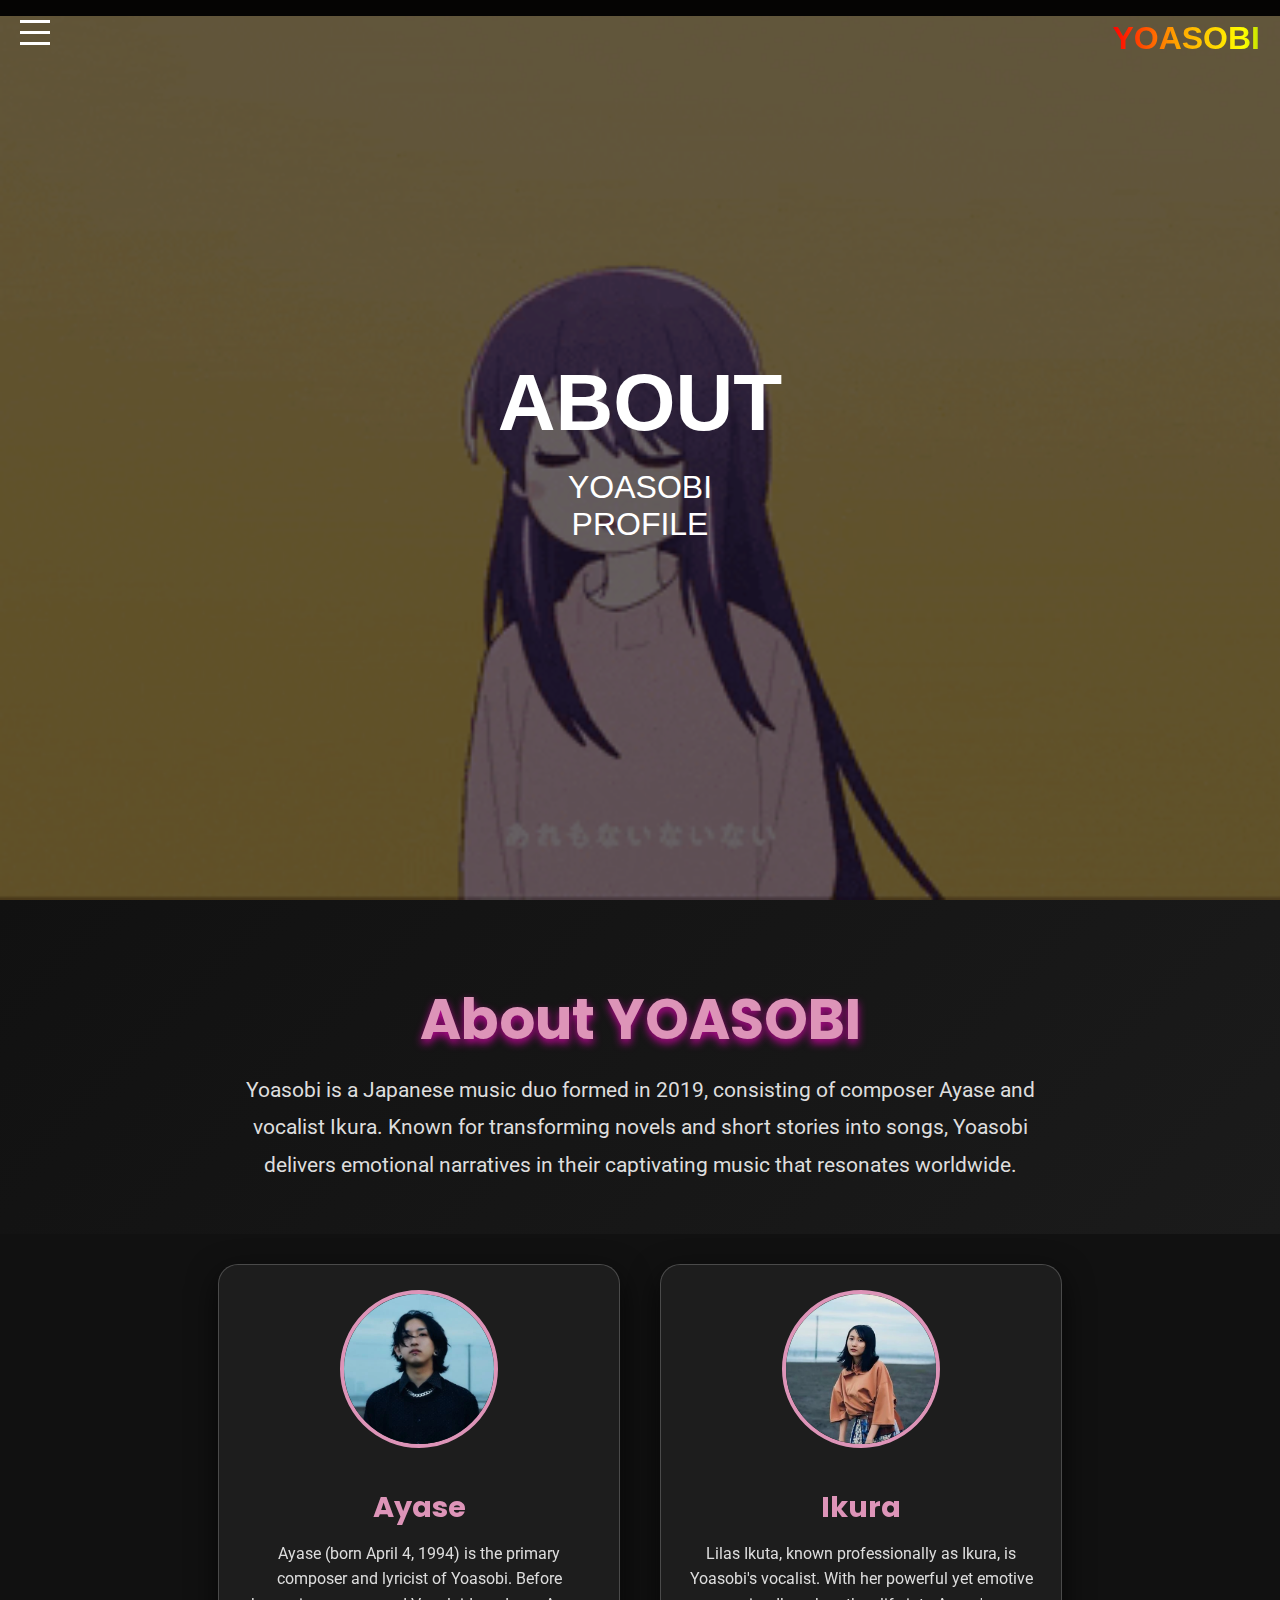
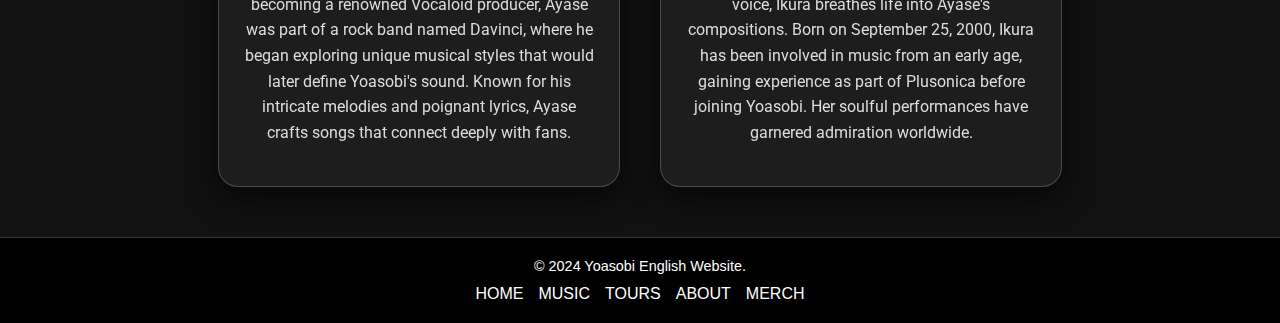
<file: about.html>
<!DOCTYPE html>
<html lang="en">
<head>
  <link href="https://fonts.googleapis.com/css2?family=Poppins:wght@400;600&family=Roboto:wght@400;500&display=swap" rel="stylesheet">
  <meta charset="UTF-8">
  <meta name="viewport" content="width=device-width, initial-scale=1.0">
  <title>Yoasobi - About</title>
  <link rel="stylesheet" href="css/normalize.css">
  <link rel="stylesheet" href="css/style.css">
</head>
<body>
  <a href="index.html" class="home-button" aria-label="Home">
    YOASOBI
  </a>  
  <div class="page-transition"></div>
  <header>
    <div class="menu-icon">
      <span></span>
      <span></span>
      <span></span>
    </div>
    <ul class="menu hidden">
      <li><a href="index.html">HOME</a></li>
      <li><a href="music.html">MUSIC</a></li>
      <li><a href="tours.html">TOURS</a></li>
      <li><a href="about.html">ABOUT</a></li>
      <li><a href="merch.html">MERCH</a></li>
    </ul>
  </header>
  

  <main>
    <section class="about-hero">
      <img src="Images/about-header.gif" alt="About Background" class="hero-image">
      <h1>ABOUT</h1>
      <div>YOASOBI</div>
      <div>PROFILE</div>
    </section>

    <section class="about-yoasobi">
      <h1>About YOASOBI</h1>
      <p>Yoasobi is a Japanese music duo formed in 2019, consisting of composer Ayase and vocalist Ikura. Known for transforming novels and short stories into songs, Yoasobi delivers emotional narratives in their captivating music that resonates worldwide.</p>
    </section>
    
    <section class="about-members">
      <div class="member-card">
        <img src="Images/Ayase.webp" alt="Ayase" class="member-image">
        <h2>Ayase</h2>
        <p>Ayase (born April 4, 1994) is the primary composer and lyricist of Yoasobi. Before becoming a renowned Vocaloid producer, Ayase was part of a rock band named Davinci, where he began exploring unique musical styles that would later define Yoasobi's sound. Known for his intricate melodies and poignant lyrics, Ayase crafts songs that connect deeply with fans.</p>
      </div>
      <div class="member-card">
        <img src="Images/Ikura.webp" alt="Ikura" class="member-image">
        <h2>Ikura</h2>
        <p>Lilas Ikuta, known professionally as Ikura, is Yoasobi's vocalist. With her powerful yet emotive voice, Ikura breathes life into Ayase's compositions. Born on September 25, 2000, Ikura has been involved in music from an early age, gaining experience as part of Plusonica before joining Yoasobi. Her soulful performances have garnered admiration worldwide.</p>
      </div>
    </section>    
  </main>

  <footer>
    <p>&copy; 2024 Yoasobi English Website.</p>
    <nav>
      <ul>
        <li><a href="index.html">HOME</a></li>
        <li><a href="music.html">MUSIC</a></li>
        <li><a href="tours.html">TOURS</a></li>
        <li><a href="about.html">ABOUT</a></li>
        <li><a href="merch.html">MERCH</a></li>
      </ul>
    </nav>
  </footer>
  <script src="js/scripts.js" defer></script>
</body>
</html>
</file>
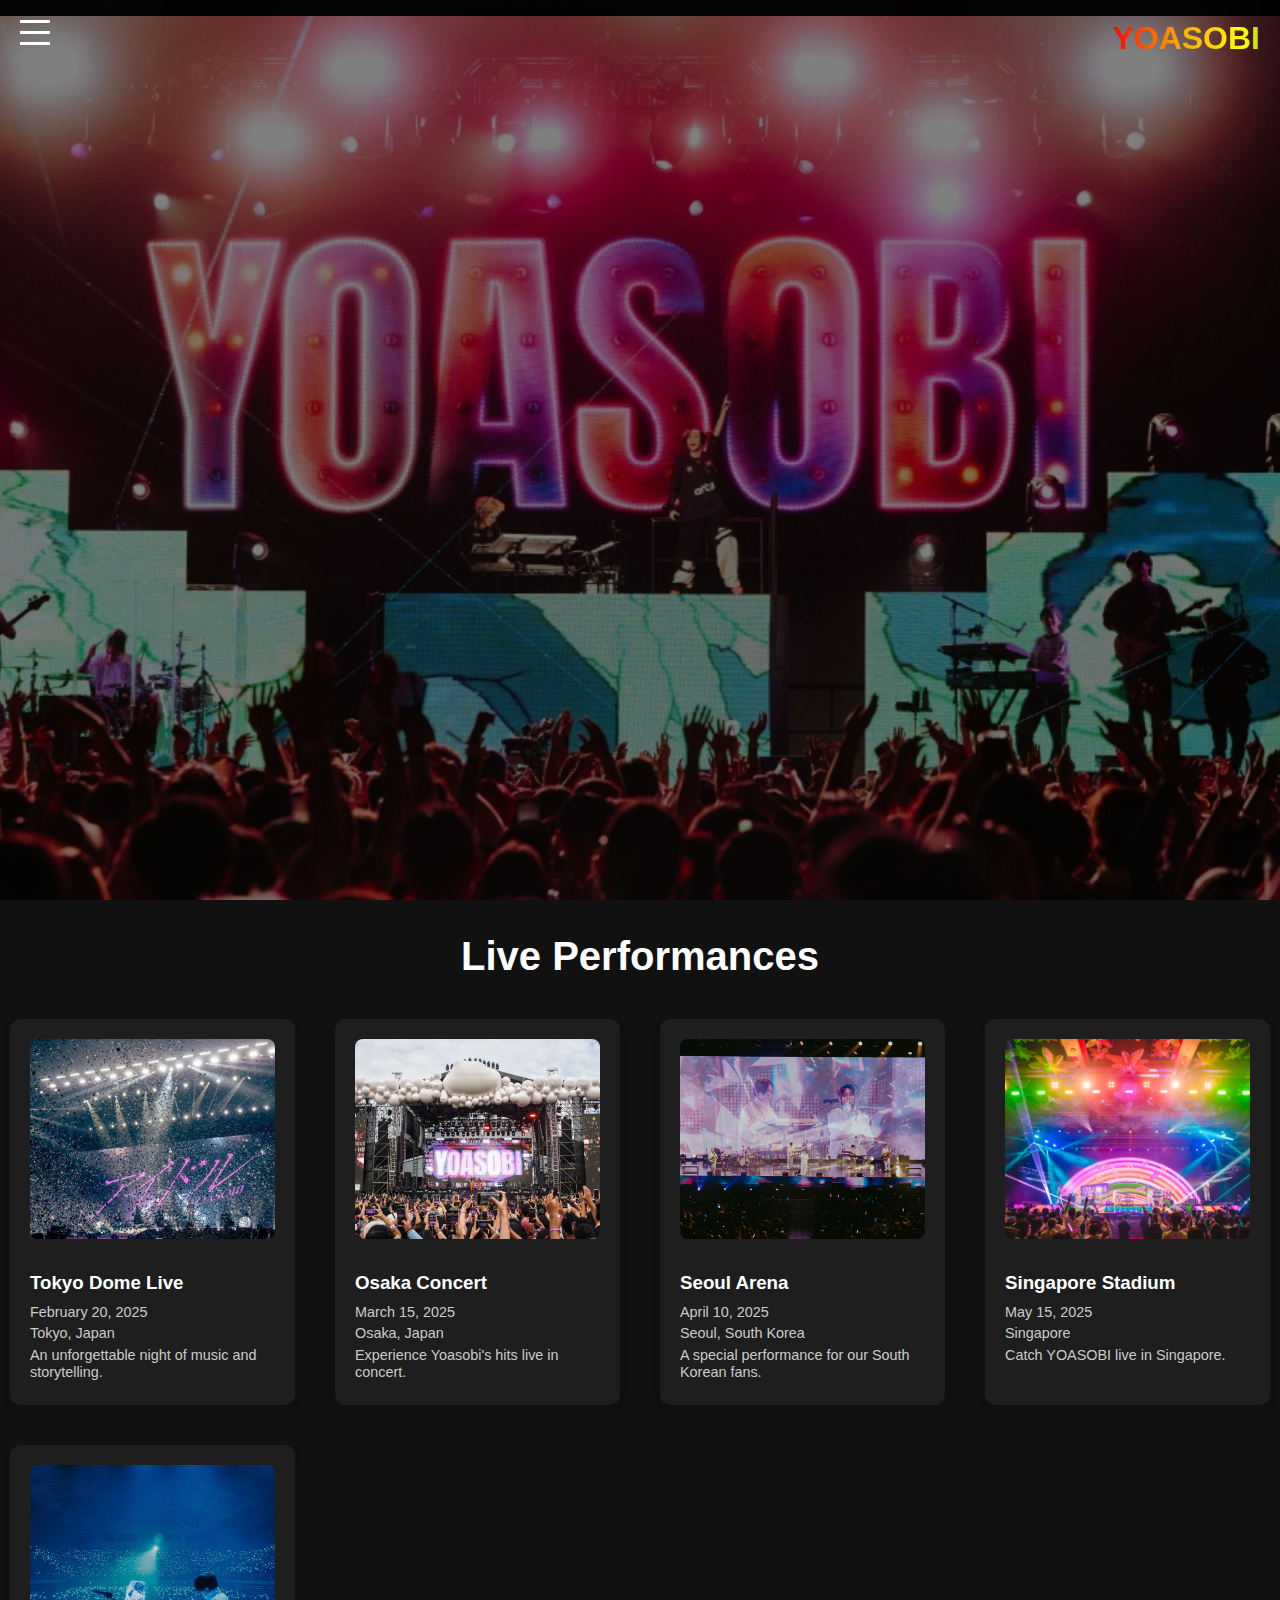
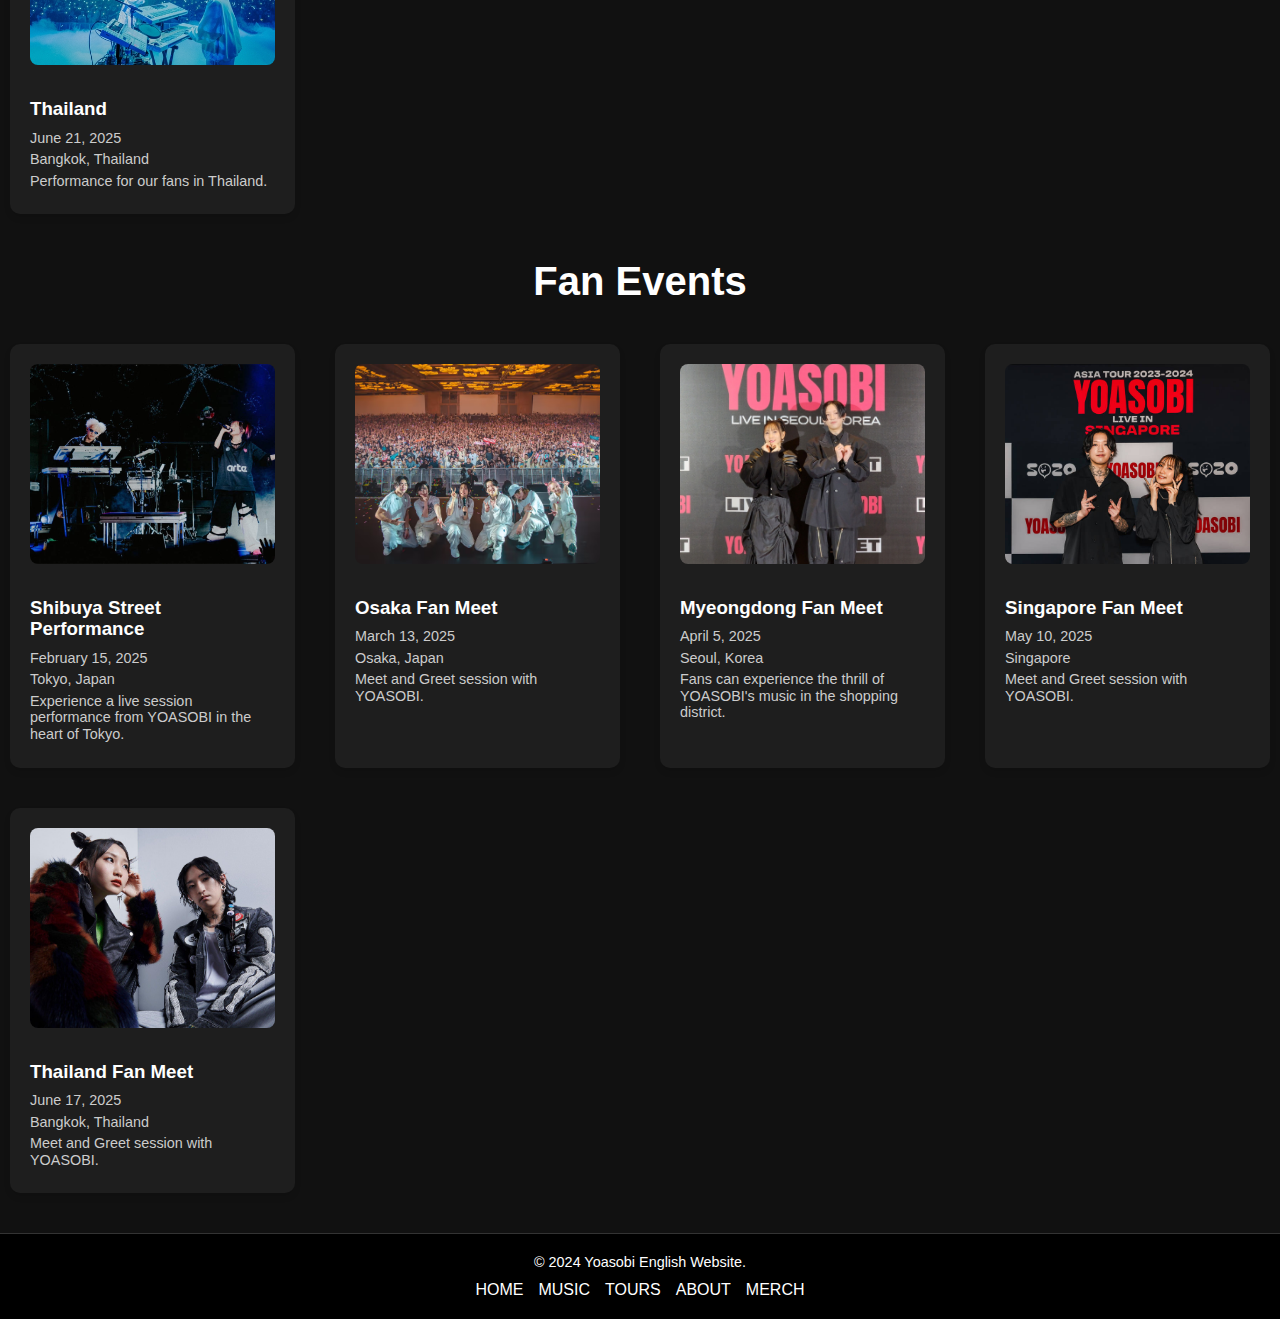
<file: tours.html>
<!DOCTYPE html>
<html lang="en">
<head>
  <meta charset="UTF-8">
  <meta name="viewport" content="width=device-width, initial-scale=1.0">
  <title>Yoasobi - Tours</title>
  <link rel="stylesheet" href="css/normalize.css">
  <link rel="stylesheet" href="css/style.css">
</head>
<body>
  <!-- Home Button -->
  <a href="index.html" class="home-button" aria-label="Home">
    YOASOBI
  </a>

  <!-- Header Section -->
  <header>
    <div class="menu-icon">
      <span></span>
      <span></span>
      <span></span>
    </div>
    <ul class="menu hidden">
      <li><a href="index.html">HOME</a></li>
      <li><a href="music.html">MUSIC</a></li>
      <li><a href="tours.html">TOURS</a></li>
      <li><a href="about.html">ABOUT</a></li>
      <li><a href="merch.html">MERCH</a></li>
    </ul>
  </header>

  <!-- Hero Section -->
  <section class="tours-hero">
    <img src="Images/Tours-hero.webp" alt="Hero Background" class="hero-image">
    <h1>TOURS</h1>
    <p>Join Yoasobi's journey across Asia with live performances and fan events!</p>
  </section>

  <!-- Main Content -->
  <main>
    <!-- Live Performances Section -->
    <section class="tours-section">
      <h2 class="section-title">Live Performances</h2>
      <div class="tours-grid">
        <!-- Event Cards -->
        <div class="event-card">
          <img src="Images/tokyo-dome.jpg" alt="Tokyo Dome Live" class="event-image">
          <h3>Tokyo Dome Live</h3>
          <p><i class="fas fa-calendar"></i> February 20, 2025</p>
          <p><i class="fas fa-map-marker-alt"></i> Tokyo, Japan</p>
          <p>An unforgettable night of music and storytelling.</p>
        </div>
        <div class="event-card">
          <img src="Images/osaka.jpg" alt="Osaka Concert" class="event-image">
          <h3>Osaka Concert</h3>
          <p><i class="fas fa-calendar"></i> March 15, 2025</p>
          <p><i class="fas fa-map-marker-alt"></i> Osaka, Japan</p>
          <p>Experience Yoasobi's hits live in concert.</p>
        </div>
        <div class="event-card">
          <img src="Images/seoul-arena.jpg" alt="Seoul Arena" class="event-image">
          <h3>Seoul Arena</h3>
          <p><i class="fas fa-calendar"></i> April 10, 2025</p>
          <p><i class="fas fa-map-marker-alt"></i> Seoul, South Korea</p>
          <p>A special performance for our South Korean fans.</p>
        </div>
        <div class="event-card">
          <img src="Images/singapore.jpg" alt="Singapore Stadium" class="event-image">
          <h3>Singapore Stadium</h3>
          <p><i class="fas fa-calendar"></i> May 15, 2025</p>
          <p><i class="fas fa-map-marker-alt"></i> Singapore</p>
          <p>Catch YOASOBI live in Singapore.</p>
        </div>
        <div class="event-card">
          <img src="Images/thailand.jpg" alt="Thailand" class="event-image">
          <h3>Thailand</h3>
          <p><i class="fas fa-calendar"></i> June 21, 2025</p>
          <p><i class="fas fa-map-marker-alt"></i> Bangkok, Thailand</p>
          <p>Performance for our fans in Thailand.</p>
        </div>
      </div>
    </section>

    <!-- Fan Events Section -->
    <section class="events-section">
      <h2 class="section-title">Fan Events</h2>
      <div class="events-grid">
        <div class="event-card">
          <img src="Images/shibuya.jpg" alt="Shibuya Street Performance" class="event-image">
          <h3>Shibuya Street Performance</h3>
          <p><i class="fas fa-calendar"></i> February 15, 2025</p>
          <p><i class="fas fa-map-marker-alt"></i> Tokyo, Japan</p>
          <p>Experience a live session performance from YOASOBI in the heart of Tokyo.</p>
        </div>
        <div class="event-card">
          <img src="Images/osaka-meet.avif" alt="Osaka Fan Meet" class="event-image">
          <h3>Osaka Fan Meet</h3>
          <p><i class="fas fa-calendar"></i> March 13, 2025</p>
          <p><i class="fas fa-map-marker-alt"></i> Osaka, Japan</p>
          <p>Meet and Greet session with YOASOBI.</p>
        </div>
        <div class="event-card">
          <img src="Images/myeongdong.jpg" alt="Myeongdong Fan Meet" class="event-image">
          <h3>Myeongdong Fan Meet</h3>
          <p><i class="fas fa-calendar"></i> April 5, 2025</p>
          <p><i class="fas fa-map-marker-alt"></i> Seoul, Korea</p>
          <p>Fans can experience the thrill of YOASOBI's music in the shopping district.</p>
        </div>
        <div class="event-card">
          <img src="Images/singapore-meet.jpg" alt="Singapore Fan Meet" class="event-image">
          <h3>Singapore Fan Meet</h3>
          <p><i class="fas fa-calendar"></i> May 10, 2025</p>
          <p><i class="fas fa-map-marker-alt"></i> Singapore</p>
          <p>Meet and Greet session with YOASOBI.</p>
        </div>
        <div class="event-card">
          <img src="Images/thailand-meet.jpg" alt="Thailand Fan Meet" class="event-image">
          <h3>Thailand Fan Meet</h3>
          <p><i class="fas fa-calendar"></i> June 17, 2025</p>
          <p><i class="fas fa-map-marker-alt"></i> Bangkok, Thailand</p>
          <p>Meet and Greet session with YOASOBI.</p>
        </div>
      </div>
    </section>
  </main>

  <!-- Footer -->
  <footer>
    <p>&copy; 2024 Yoasobi English Website.</p>
    <nav>
      <ul>
        <li><a href="index.html">HOME</a></li>
        <li><a href="music.html">MUSIC</a></li>
        <li><a href="tours.html">TOURS</a></li>
        <li><a href="about.html">ABOUT</a></li>
        <li><a href="merch.html">MERCH</a></li>
      </ul>
    </nav>
  </footer>
  
  <script src="js/scripts.js" defer></script>
</body>
</html>
</file>
<file: css/style.css>
/* General Styles */
body {
  margin: 0;
  padding: 0;
  font-family: Arial, sans-serif;
  color: white;
  background-color: #111;
  overflow-x: hidden; 
}

/* General Footer Styles */
footer {
  background-color: #111; 
  color: #fff; 
  text-align: center;
  padding: 20px 0; 
  font-size: 0.9rem; 
  border-top: 1px solid #333; 
}

/* Footer Navigation Styles */
footer nav ul {
  list-style: none; /* Remove bullet points */
  padding: 0; 
  margin: 10px 0 0; 
  display: flex; 
  justify-content: center; 
  gap: 20px; 
}

footer nav ul li {
  display: inline; /* Inline layout for links */
}

footer nav ul li a {
  color: #dd94b8; /* Light pink for links */
  text-decoration: none; /* Remove underline */
  transition: color 0.3s ease; /* Smooth color transition on hover */
}

footer nav ul li a:hover {
  color: #fff; /* Change link color to white on hover */
}

/* Home Button Styling */
.home-button {
  position: fixed;
  top: 20px; /* Distance from top */
  right: 20px; /* Distance from right */
  z-index: 1000; /* Ensure it's on top */
  font-size: 2rem; /* Adjust size */
  font-weight: bold;
  text-decoration: none; /* Remove underline */
  background-image: linear-gradient(
    90deg,
    red,
    orange,
    yellow,
    green,
    blue,
    indigo,
    violet,
    red,
    orange,
    yellow
  );
  background-size: 400%;
  -webkit-background-clip: text;
  -webkit-text-fill-color: transparent;
  animation: smoothRainbow 10s infinite linear; /* Reuse your rainbow animation */
  transition: transform 0.3s ease-in-out;
}

.home-button:hover {
  transform: scale(1.1); /* Slightly enlarge on hover */
}

@keyframes smoothRainbow {
  0% {
    background-position: 0%;
  }
  100% {
    background-position: 100%;
  }
}

/* Menu Icon */
.menu-icon {
  position: fixed;
  top: 20px;
  left: 20px;
  z-index: 1000;
  cursor: pointer;
  display: flex;
  flex-direction: column;
  justify-content: space-between;
  width: 30px;
  height: 25px;
}

.menu-icon span {
  display: block;
  width: 100%;
  height: 3px;
  background-color: white;
  transition: all 0.3s ease-in-out;
}

/* Active Menu Icon */
.menu-icon.active span:nth-child(1) {
  transform: rotate(45deg) translateY(8px);
}

.menu-icon.active span:nth-child(2) {
  opacity: 0;
}

.menu-icon.active span:nth-child(3) {
  transform: rotate(-45deg) translateY(-8px);
}

/* Menu Styles */
.menu {
  position: fixed;
  top: 0;
  left: 0;
  width: 100%;
  height: 100vh;
  display: flex;
  flex-direction: column;
  justify-content: center; /* Centers items vertically */
  align-items: center; /* Centers items horizontally */
  background-color: rgba(0, 0, 0, 0.95); /* Slightly darker overlay for better contrast */
  list-style: none;
  transform: translateY(-100%);
  transition: transform 0.5s ease-in-out;
  z-index: 999;
}

.menu.active {
  transform: translateY(0);
}

.menu li {
  margin: 30px 0; /* Increase spacing between items */
}

.menu a {
  text-decoration: none;
  color: white;
  font-size: 2rem; /* Increase text size for better readability */
  font-weight: bold; /* Add weight for prominence */
  transition: color 0.3s ease, transform 0.3s ease; /* Smooth hover effect */
}

.menu a:hover {
  color: #ff69b4; /* Highlight effect on hover */
  transform: scale(1.1); /* Slight zoom effect */
}

/* Black Box Behind Text */
.hero::before {
  content: '';
  position: absolute;
  width: 100%;
  height: 100%;
  background-color: rgba(0, 0, 0, 0.5); /* Adjust opacity for better visibility */
  z-index: 1; /* Ensures it is behind the text */
}

/* Responsive Adjustments */
@media screen and (max-width: 768px) {
  .menu a {
    font-size: 1.8rem; /* Slightly smaller font size for smaller screens */
  }
}

/* Hero Section */
.hero {
  position: relative;
  display: flex;
  justify-content: center;
  align-items: center;
  height: 100vh;
  overflow: hidden;
}

.hero img.hero-image {
  position: absolute;
  top: 0;
  left: 0;
  width: 100%;
  height: 100%;
  object-fit: cover;
  opacity: 0;
  animation: fadeInImage 2s ease-in-out forwards;
  z-index: 0;
}

.hero::after {
  content: '';
  position: absolute;
  top: 0;
  left: 0;
  width: 100%;
  height: 100%;
  background-color: rgba(0, 0, 0, 0.6); /* Adjust overlay transparency */
  z-index: 1;
}

.logo-container {
  position: relative;
  z-index: 2;
}

/* Hero Text Styling */
.logo-container h1 {
  font-size: 10rem; /* Make the text much bigger */
  font-weight: bold;
  letter-spacing: 8px;
  margin: 0;
  background-image: linear-gradient(
    90deg,
    red,
    orange,
    yellow,
    green,
    blue,
    indigo,
    violet,
    red,
    orange,
    yellow
  );
  background-size: 400%;
  -webkit-background-clip: text;
  -webkit-text-fill-color: transparent;
  opacity: 0; /* Start hidden for fade-in */
  animation: fadeInText 2s ease-in-out forwards, smoothRainbow 10s infinite linear;
  font-family: 'Poppins', sans-serif; /* Use the Poppins font */
  text-transform: uppercase; /* Optional: Make the text uppercase */
}

/* Keyframes for Animations */
@keyframes fadeInImage {
  to {
    opacity: 1;
  }
}

@keyframes fadeInText {
  to {
    opacity: 1;
  }
}

@keyframes smoothRainbow {
  0% {
    background-position: 0%;
  }
  100% {
    background-position: 100%;
  }
}


/* Info Section */
.info-section {
  display: flex;
  justify-content: center;
  flex-wrap: wrap;
  gap: 30px;
  padding: 40px 20px;
  background-color: #111; /* Dark background */
}

/* Article Styling */
.info-section article {
  position: relative; /* Needed for pseudo-elements */
  background: linear-gradient(135deg, #222, #333); /* Subtle gradient */
  padding: 20px;
  border-radius: 12px;
  box-shadow: 0 4px 8px rgba(0, 0, 0, 0.5);
  transform: translateY(15px);
  opacity: 0;
  animation: fadeUp 1s ease-in-out forwards;
  animation-delay: calc(var(--delay) * 0.1s); /* Staggered animation */
  max-width: 280px;
  flex: 1 1 calc(25% - 40px);
  min-width: 200px;
  transition: transform 0.3s ease, box-shadow 0.3s ease;
}

.info-section article:hover {
  transform: translateY(0); /* Bring the box up slightly on hover */
  box-shadow: 0 8px 16px rgba(0, 0, 0, 0.7);
}

/* Images Styling */
.info-image {
  width: 100%;
  height: 160px;
  border-radius: 8px;
  object-fit: cover;
  margin-bottom: 15px;
  transition: transform 0.3s ease;
}

.info-section article:hover .info-image {
  transform: scale(1.05); /* Slight zoom-in effect */
}

/* Headings */
.info-section h2 {
  font-size: 1.4rem;
  margin-bottom: 10px;
  text-align: center;
  color: #dd94b8; /* Pop of color for headings */
  text-transform: uppercase;
}

/* Paragraph Text */
.info-section p {
  font-size: 0.95rem;
  line-height: 1.6;
  text-align: center;
  color: #ccc;
}

/* Animated Borders */
.info-section article::before,
.info-section article::after {
  content: "";
  position: absolute;
  inset: 0;
  border-radius: 12px;
  border: 1px solid transparent;
  background: linear-gradient(135deg, rgba(255, 105, 180, 0.3), rgba(255, 255, 255, 0));
  z-index: -1;
  transform: scale(1.05);
  opacity: 0;
  transition: opacity 0.3s ease-in-out, transform 0.3s ease-in-out;
}

.info-section article:hover::before,
.info-section article:hover::after {
  opacity: 1;
  transform: scale(1.1);
}

/* Loading Animation */
@keyframes fadeUp {
  from {
    opacity: 0;
    transform: translateY(20px);
  }
  to {
    opacity: 1;
    transform: translateY(0);
  }
}

/* Remove default link styling */
.info-link {
  text-decoration: none;
  color: inherit;
  display: inline-block;
  transition: transform 0.3s ease;
}

.info-link:hover {
  transform: scale(1.02);
}

/* Responsive Design */
@media (max-width: 768px) {
  .info-section article {
    flex: 1 1 100%;
    max-width: 100%;
  }

  .info-image {
    height: 140px;
  }

  .info-section h2 {
    font-size: 1.2rem;
  }

  .info-section p {
    font-size: 0.85rem;
  }
}

/* Footer Styles */
footer {
  background-color: #000;
  text-align: center;
  padding: 20px;
  position: relative;
  z-index: 10;
}

footer p {
  margin: 0;
  font-size: 0.9rem;
}

footer nav ul {
  list-style: none;
  display: flex;
  justify-content: center;
  gap: 15px;
  padding: 0;
  margin-top: 10px;
}

footer nav ul li a {
  color: white;
  text-decoration: none;
  font-size: 1rem;
  transition: color 0.3s ease-in-out, transform 0.3s ease-in-out;
}

footer nav ul li a:hover {
  color: #dd94b8;
  transform: scale(1.1);
}


/* Music Page Styles */
.music-section {
  text-align: center;
  padding: 50px 20px;
  background-color: #111;
  color: white;
}

.albums-grid {
  display: flex;
  justify-content: center;
  gap: 30px;
  flex-wrap: wrap;
  margin-top: 30px;
}

.album {
  background-color: #222;
  border-radius: 8px;
  padding: 20px;
  width: 250px;
  box-shadow: 0 4px 8px rgba(0, 0, 0, 0.3);
  transition: transform 0.3s ease, box-shadow 0.3s ease;
  text-align: center;
}

.album:hover {
  transform: translateY(-10px);
  box-shadow: 0 10px 20px rgba(0, 0, 0, 0.5);
}

.album-cover {
  width: 100%;
  border-radius: 8px;
  margin-bottom: 15px;
}

.album h2 {
  font-size: 1.5rem;
  color: #dd94b8;
  margin-bottom: 10px;
}

.album p {
  font-size: 0.9rem;
  line-height: 1.4;
  color: #ddd;
}

/* Hover Effects for Album */
.album:hover {
  transform: translateY(-10px); /* Slightly lifts the album on hover */
  box-shadow: 0 10px 25px rgba(0, 0, 0, 0.7);
}

.album-box img:hover {
  filter: brightness(1.2); /* Brightens the image slightly */
}

/* Music Singles Section */
.singles-section {
  padding: 50px 20px; /* Add more space for better structure */
  text-align: center;
  background-color: #111; /* Ensure consistent background */
  margin-top: 30px;
  border-top: 2px solid #333; /* Add subtle separation line from albums */
}

.singles-section h2 {
  font-size: 2.2rem; /* Slightly larger for better hierarchy */
  color: #dd94b8;
  margin-bottom: 30px; /* Add more spacing */
}

.singles-grid {
  display: flex;
  justify-content: center;
  gap: 30px; /* Wider gap for more balance */
  flex-wrap: wrap;
}

.single {
  background-color: #222;
  border-radius: 8px;
  padding: 20px;
  box-shadow: 0 4px 10px rgba(0, 0, 0, 0.5);
  text-align: center;
  width: 200px; /* Fix size for all single cards */
  transition: transform 0.3s ease, box-shadow 0.3s ease;
}

.single:hover {
  transform: scale(1.05); /* Slightly enlarges on hover */
  box-shadow: 0 8px 20px rgba(0, 0, 0, 0.7);
}

.single img {
  width: 100%;
  height: auto;
  max-height: 180px; /* Increase for better image clarity */
  object-fit: cover; /* Keep proportions */
  border-radius: 8px;
  margin-bottom: 15px;
}

.single h3 {
  font-size: 1.2rem;
  margin-bottom: 10px;
  color: #dd94b8;
}

.single p {
  font-size: 0.85rem;
  color: #ddd;
  line-height: 1.4;
}

/* Music Hero Section */
.music-hero {
  position: relative;
  display: flex;
  flex-direction: column;
  justify-content: center;
  align-items: center;
  height: 100vh;
  overflow: hidden;
  background-color: #000; /* Fallback color if image doesn't load */
}

.music-hero .hero-image {
  position: absolute;
  top: 0;
  left: 0;
  width: 100%;
  height: 100%;
  object-fit: cover;
  z-index: 0; /* Ensures image stays in the background */
}

.music-hero::after {
  content: '';
  position: absolute;
  top: 0;
  left: 0;
  width: 100%;
  height: 100%;
  background-color: rgba(0, 0, 0, 0.5); /* Dark overlay for better text visibility */
  z-index: 1; /* Ensures overlay is above the image */
}

.music-hero h1,
.music-hero div {
  position: relative;
  z-index: 2; /* Ensures text is above the overlay and image */
  color: #fff;
  text-align: center;
  margin: 0;
}

.music-hero h1 {
  font-size: 6rem;
  font-weight: bold;
  letter-spacing: 5px;
  text-transform: uppercase;
  margin-bottom: 0.5rem;
  opacity: 0;
  animation: fadeIn 2s ease-in-out forwards;
}

.music-hero div {
  font-size: 2rem;
  font-weight: 300;
  opacity: 0;
  animation: fadeIn 2s ease-in-out forwards;
  animation-delay: 1s;
}

/* Keyframe Animations */
@keyframes fadeIn {
  0% {
    opacity: 0;
    transform: translateY(20px);
  }
  100% {
    opacity: 1;
    transform: translateY(0);
  }
}

/* Page transition effect */
.page-transition {
  position: fixed;
  top: 0;
  left: 0;
  width: 100%;
  height: 100%;
  background-color: black;
  opacity: 0; /* Start fully transparent */
  pointer-events: none; /* Prevent interaction */
  transition: opacity 0.5s ease-in-out; /* Smooth fade effect */
  z-index: 9999;
}

.page-transition.active {
  opacity: 1; /* Becomes visible */
  pointer-events: auto; /* Allow interaction during transition */
}

/* Media Queries */
@media (max-width: 768px) {
  .menu a {
    font-size: 1.5rem;
  }

  .hero .logo-container h1 {
    font-size: 4rem;
  }

  .album-box {
    width: 80%;
    height: auto;
  }

  .album-section {
    flex-direction: column;
  }
}

/* Tours Page Header */
.tours-header {
  text-align: center;
  color: white;
  background-color: #111;
  padding: 20px 0;
}

.tours-header h1 {
  font-size: 3rem;
  margin: 0;
}

.tours-header .subhead {
  background-color: #333;
  color: white;
  padding: 10px;
  font-size: 1.5rem;
  margin-top: 10px;
  text-transform: uppercase;
}

/* Tours Hero Section */
.tours-hero {
  position: relative;
  display: flex;
  flex-direction: column;
  justify-content: center;
  align-items: center;
  height: 100vh;
  overflow: hidden;
  background-color: #000;
}

.tours-hero .hero-image {
  position: absolute;
  top: 0;
  left: 0;
  width: 100%;
  height: 100%;
  object-fit: cover;
  z-index: 0;
}

.tours-hero::after {
  content: '';
  position: absolute;
  top: 0;
  left: 0;
  width: 100%;
  height: 100%;
  background-color: rgba(0, 0, 0, 0.5);
  z-index: 1;
}

.tours-hero h1,
.tours-hero p {
  position: relative;
  z-index: 2;
  color: #fff;
  text-align: center;
  margin: 0;
}

.tours-hero h1 {
  font-size: 6rem;
  font-weight: bold;
  letter-spacing: 5px;
  text-transform: uppercase;
  opacity: 0;
  animation: fadeIn 2s ease-in-out forwards;
}

.tours-hero p {
  font-size: 1.5rem;
  font-weight: 300;
  opacity: 0;
  animation: fadeIn 2s ease-in-out forwards;
  animation-delay: 1s;
}

/* General Event Card Styling */
.event-card {
  position: relative;
  overflow: hidden;
  background-color: #1e1e1e;
  border-radius: 10px;
  padding: 20px;
  color: white;
  text-align: left;
  box-shadow: 0 4px 6px rgba(0, 0, 0, 0.1);
  margin: 10px;
  transition: transform 0.3s ease, box-shadow 0.3s ease, background-color 0.3s ease;
}

.event-card img {
  width: 100%;
  height: 200px;
  object-fit: cover;
  border-radius: 8px;
  margin-bottom: 10px;
}

.event-card h3 {
  margin-bottom: 10px;
  color: #fff;
}

.event-card p {
  margin: 5px 0;
  font-size: 0.9rem;
  color: #ccc;
}

/* Live Performances Section */
.tours-grid {
  display: grid;
  grid-template-columns: repeat(auto-fit, minmax(300px, 1fr));
  gap: 20px;
  margin: 30px 0;
}

/* Fan Events Section */
.events-grid {
  display: grid;
  grid-template-columns: repeat(auto-fit, minmax(300px, 1fr));
  gap: 20px;
  margin: 30px 0;
}

/* Hover Effect for Event Cards */
.event-card:hover {
  transform: scale(1.05);
  box-shadow: 0 8px 15px rgba(0, 0, 0, 0.3);
  background-color: #292929;
}

.event-card:hover h3 {
  color: #dd94b8;
}

.event-card:hover p {
  color: #fff;
}

/* Section Titles */
.section-title {
  text-align: center;
  color: white;
  font-size: 2.5rem;
  margin-bottom: 20px;
}

/* Responsive Design */
@media screen and (max-width: 768px) {
  .tours-header h1 {
    font-size: 2.5rem;
  }

  .tours-header .subhead {
    font-size: 1.2rem;
  }

  .event-card {
    font-size: 1rem;
    padding: 15px;
  }
}

/* Animations */
@keyframes fadeIn {
  from {
    opacity: 0;
    transform: translateY(20px);
  }
  to {
    opacity: 1;
    transform: translateY(0);
  }
}

/* About Page Styles */


/* About Hero Section */
.about-hero {
  position: relative;
  display: flex;
  flex-direction: column;
  justify-content: center;
  align-items: center;
  text-align: center;
  height: 100vh;
  overflow: hidden; /* Ensures no unwanted scrolling */
}

.about-hero img.hero-image {
  position: absolute;
  top: 0;
  left: 0;
  width: 100%;
  height: 100%;
  object-fit: cover; /* Ensures the image covers the entire section */
  z-index: 0;
}

.about-hero::before {
  content: '';
  position: absolute;
  top: 0;
  left: 0;
  width: 100%;
  height: 100%;
  background-color: rgba(0, 0, 0, 0.6); /* Transparent black overlay */
  z-index: 1;
}

.about-hero h1,
.about-hero div {
  position: relative;
  z-index: 2; /* Ensure the text is above the overlay */
  color: white;
  margin: 0;
}

.about-hero h1 {
  font-size: 5rem; /* Adjust size as needed */
  margin-bottom: 20px;
}

.about-hero div {
  font-size: 2rem; /* Adjust size as needed */
}


/* General Section Styling */
.about-yoasobi,
.about-members {
  background-color: #111;
  color: white;
  padding: 50px 20px;
  text-align: center;
}

.about-yoasobi h1 {
  font-size: 2.5rem;
  margin-bottom: 20px;
  color: #dd94b8; /* Highlight text */
}

.about-yoasobi p {
  font-size: 1.2rem;
  line-height: 1.8;
  max-width: 800px;
  margin: 0 auto;
}

/* General Section Styling */
.about-yoasobi {
  background: linear-gradient(135deg, #111, #1b1b1b);
  color: white;
  padding: 50px 20px;
  text-align: center;
}

.about-yoasobi h1 {
  font-size: 3.5rem;
  font-family: 'Poppins', sans-serif; /* Modern font */
  margin-bottom: 20px;
  color: #dd94b8;
  text-shadow: 0px 4px 8px rgba(255, 0, 200, 0.7);
}

.about-yoasobi p {
  font-size: 1.3rem;
  font-family: 'Roboto', sans-serif;
  line-height: 1.8;
  max-width: 800px;
  margin: 0 auto;
  color: #ddd;
}

/* Members Section */
.about-members {
  display: flex;
  justify-content: center;
  flex-wrap: wrap;
  gap: 40px;
  padding-top: 30px;
}

.member-card {
  background: rgba(34, 34, 34, 0.7); /* Glassmorphism effect */
  backdrop-filter: blur(10px);
  border: 1px solid rgba(255, 255, 255, 0.2);
  border-radius: 20px;
  padding: 25px;
  max-width: 350px;
  text-align: center;
  box-shadow: 0 10px 30px rgba(0, 0, 0, 0.7);
  transition: transform 0.3s ease, box-shadow 0.3s ease;
}

.member-card:hover {
  transform: translateY(-10px);
  box-shadow: 0 20px 40px rgba(255, 0, 200, 0.8);
}

.member-image {
  width: 150px;
  height: 150px;
  object-fit: cover;
  border-radius: 50%;
  border: 4px solid #dd94b8;
  margin-bottom: 15px;
}

.member-card h2 {
  font-size: 1.8rem;
  font-family: 'Poppins', sans-serif;
  color: #dd94b8;
  margin-bottom: 10px;
}

.member-card p {
  font-size: 1rem;
  font-family: 'Roboto', sans-serif;
  line-height: 1.6;
  color: #ddd;
}

/* Responsive Design */
@media (max-width: 768px) {
  .about-members {
    flex-direction: column;
    align-items: center;
  }

  .member-card {
    max-width: 90%;
  }
}

/* Merch Sections */
.merch-section, .accessories-section, .special-edition {
  padding: 50px 20px;
  text-align: center;
  background-color: #111;
}

.merch-section h1, .accessories-section h1, .special-edition h1 {
  font-size: 2.5rem;
  margin-bottom: 20px;
  text-transform: uppercase;
  color: #dd94b8;
}

.merch-grid {
  display: flex;
  flex-wrap: wrap;
  justify-content: center;
  gap: 20px;
}

/* Merch Hero Section */
.merch-hero {
  position: relative;
  display: flex;
  flex-direction: column;
  justify-content: center;
  align-items: center;
  height: 100vh;
  overflow: hidden;
  background-color: #000; /* Fallback color if image doesn't load */
}

.merch-hero .hero-image {
  position: absolute;
  top: 0;
  left: 0;
  width: 100%;
  height: 100%;
  object-fit: cover;
  z-index: 0; /* Ensures image stays in the background */
}

.merch-hero::after {
  content: '';
  position: absolute;
  top: 0;
  left: 0;
  width: 100%;
  height: 100%;
  background-color: rgba(0, 0, 0, 0.5); /* Dark overlay for better text visibility */
  z-index: 1; /* Ensures overlay is above the image */
}

.merch-hero h1,
.merch-hero div {
  position: relative;
  z-index: 2; /* Ensures text is above the overlay and image */
  color: #fff;
  text-align: center;
  margin: 0;
}

.merch-hero h1 {
  font-size: 6rem;
  font-weight: bold;
  letter-spacing: 5px;
  text-transform: uppercase;
  margin-bottom: 0.5rem;
  opacity: 0;
  animation: fadeIn 2s ease-in-out forwards;
}

.merch-hero div {
  font-size: 2rem;
  font-weight: 300;
  opacity: 0;
  animation: fadeIn 2s ease-in-out forwards;
  animation-delay: 1s;
}

/* Keyframe Animations */
@keyframes fadeIn {
  0% {
    opacity: 0;
    transform: translateY(20px);
  }
  100% {
    opacity: 1;
    transform: translateY(0);
  }
}

/* Merchandise Grid Styling */
.merch-grid {
  display: flex;
  justify-content: center;
  flex-wrap: wrap; /* Allows wrapping for responsiveness */
  gap: 20px;
  padding: 20px;
}

.merch-item {
  background-color: #222;
  border-radius: 8px;
  text-align: center;
  padding: 10px;
  box-shadow: 0 2px 5px rgba(0, 0, 0, 0.5);
  max-width: 200px; /* Limit box width */
  flex: 1;
  transition: transform 0.3s ease, box-shadow 0.3s ease; /* Smooth transition for hover effects */
}

.merch-item img {
  width: 100%; /* Make images responsive */
  height: auto;
  max-height: 200px; /* Ensure consistent height */
  object-fit: contain; /* Ensures the image fits within the box */
  border-radius: 8px;
  margin-bottom: 10px;
}

.merch-item p {
  font-size: 1rem;
  color: white;
  margin: 0;
}

.merch-disclaimer {
  margin-top: 20px;
  text-align: center;
  font-size: 0.9rem;
  color: #ccc;
  padding: 10px;
  background-color: #1e1e1e;
  border-radius: 8px;
  box-shadow: 0 2px 5px rgba(0, 0, 0, 0.3);
  max-width: 600px;
  margin-left: auto;
  margin-right: auto;
  line-height: 1.5;
}

/* Hover Effect */
.merch-item:hover {
  transform: translateY(-10px);
  box-shadow: 0 10px 20px rgba(0, 0, 0, 0.6); /* Smooth hover shadow effect */
  transition: transform 0.3s ease, box-shadow 0.3s ease; /* Ensure transitions match */
}

/* Merch Section Styling */
.merch-description {
  font-size: 0.9rem;
  color: #ccc; /* Soft text color */
  margin-top: 5px;
  text-align: center;
  line-height: 1.4;
}

.merch-name {
  font-size: 1.1rem;
  color: #dd94b8; /* Pink text color */
  margin: 10px 0 5px;
  font-weight: bold;
  text-align: center;
}

/* Hover Effect for Merch Items */
.merch-item:hover .merch-description {
  color: #fff; /* Brighten the text on hover */
}

.merch-item:hover {
  transform: translateY(-5px);
  box-shadow: 0 6px 12px rgba(0, 0, 0, 0.6); /* Subtle hover effect */
}

/* Bottom Navigation */
.bottom-nav {
  text-align: center;
  background-color: #222;
  padding: 20px 0;
}

.bottom-nav ul {
  list-style: none;
  padding: 0;
  display: flex;
  justify-content: center;
  gap: 20px;
}

.bottom-nav ul li a {
  color: white;
  text-decoration: none;
  font-size: 1rem;
  transition: color 0.3s ease, transform 0.3s ease;
}

.bottom-nav ul li a:hover {
  color: #dd94b8;
  transform: scale(1.1);
}

/* Media Queries for Responsive Design */
@media (max-width: 768px) {
  .merch-grid {
    flex-direction: column;
    gap: 15px;
  }

  .merch-item {
    width: 90%; /* Adjust for smaller screens */
  }
}
</file>
